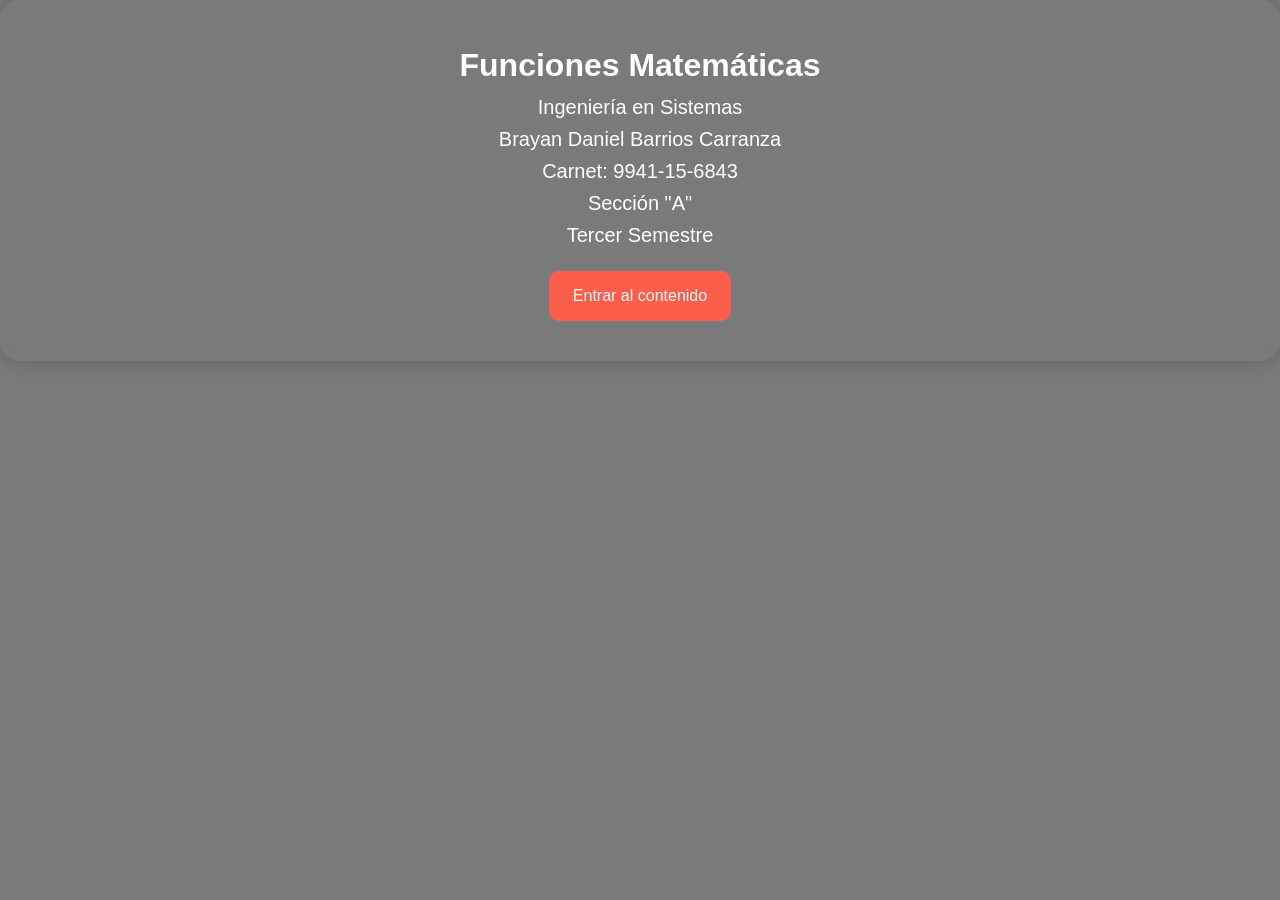
<file: index.html>
<!DOCTYPE html>
<html lang="es-gt">

<head>
    <meta charset="UTF-8">

    <meta name="viewport" content="width=device-width, initial-scale=1.0">

    <title>Clase de Cálculo</title>

    <link rel="stylesheet" href="style.css">
</head>

<body>

    <!-- Video Interactivo de fondo -->

    <video autoplay muted loop playsinline class="video-fondo">

        <source src="video.mp4" type="video/mp4">

    </video>

    <!-- fondo oscuro-->

    <div class="overlay"></div>

    <!-- Mis datos -->

    <div class="contenedor">

        <h1>Funciones Matemáticas</h1>

        <p class="info">
Ingeniería en Sistemas<br>
Brayan Daniel Barrios Carranza<br>
Carnet: 9941-15-6843<br>
Sección "A"<br>
Tercer Semestre <br>

</p>

        <a href="funciones.html" class="boton-redireccion">
            Entrar al contenido
        </a>

    </div>

</body>

</html>
</file>
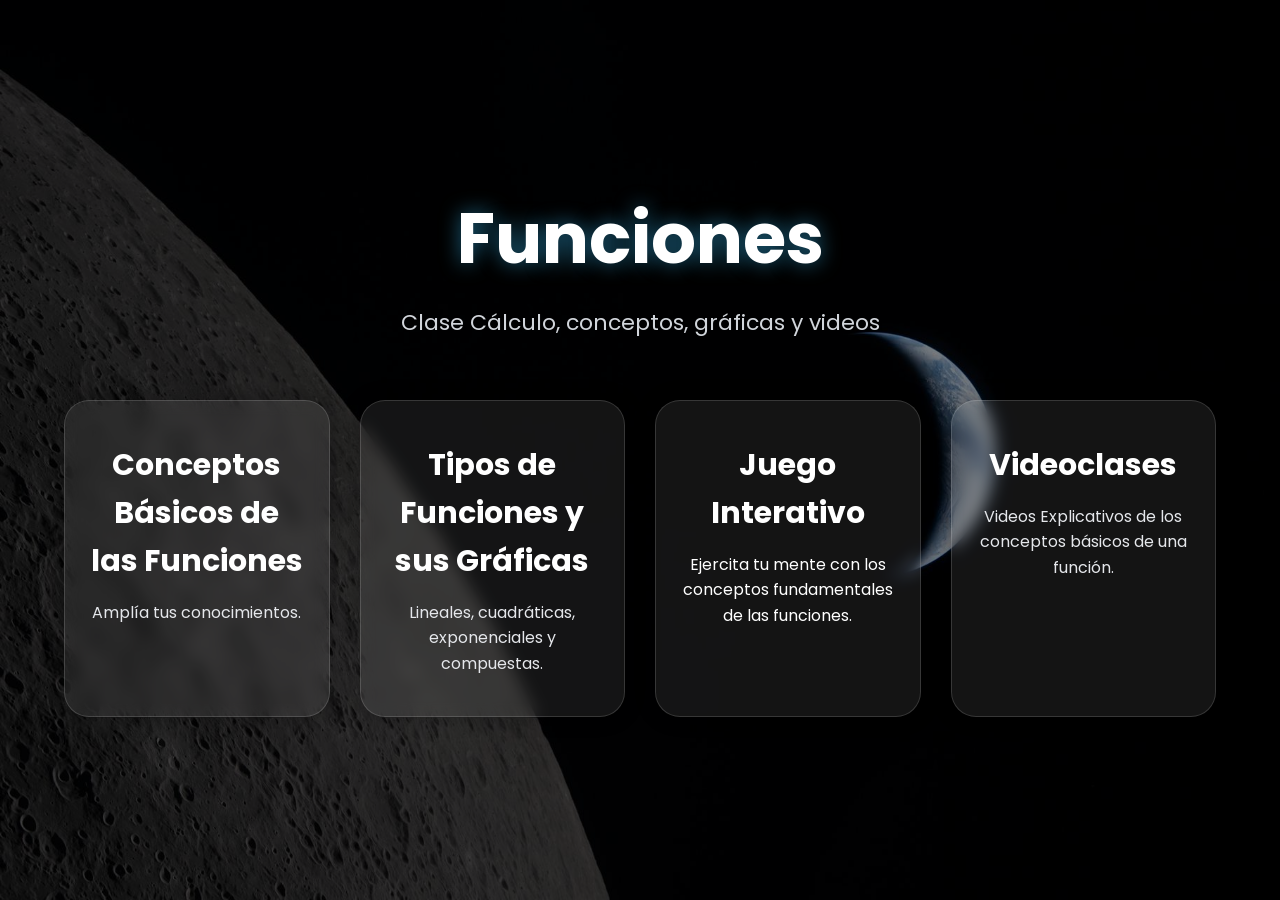
<file: funciones.html>
<!DOCTYPE html>
<html lang="es">
<head>
    <meta charset="UTF-8">
    <meta name="viewport" content="width=device-width, initial-scale=1.0">
    <title>Universo de Funciones</title>

    <!-- FUENTE -->
    <link rel="preconnect" href="https://fonts.googleapis.com">
    <link rel="preconnect" href="https://fonts.gstatic.com" crossorigin>
    <link href="https://fonts.googleapis.com/css2?family=Poppins:wght@300;400;600;700&display=swap" rel="stylesheet">

    <link rel="stylesheet" href="style.css">
</head>

<body class="pagina-universo">

    <!-- FONDO OSCURO -->
    <div class="overlay"></div>

    <!-- CONTENIDO -->

    <div class="contenido-universo">

        <h1 class="titulo-principal">
            Funciones
        </h1>

        <p class="subtitulo">
            Clase Cálculo, conceptos, gráficas y videos
        </p>

        <!-- BOTONES -->

        <div class="contenedor-botones">

            <a href="definiciones.html" class="tarjeta-boton">
                <h2>Conceptos Básicos de las Funciones</h2>
                <p>Amplía tus conocimientos.</p>
            </a>

            <a href="tipos.html" class="tarjeta-boton">
                <h2>Tipos de Funciones y sus Gráficas</h2>
                <p>Lineales, cuadráticas, exponenciales y compuestas.</p>
            </a>
            <a href="ejercicios.html" class="tarjeta-boton">
                <h2>Juego Interativo</h2>
                Ejercita tu mente
                con los conceptos fundamentales de las funciones.
            </a>
                       <a href="videos.html" class="tarjeta-boton">
                <h2>Videoclases</h2>
                <p>Videos Explicativos de los conceptos básicos de una función.</p>
            </a>

        </div>

    </div>

</body>
</html>
</file>
<file: style.css>
/* =========================================
   CONFIGURACION GENERAL
========================================= */

*{
    margin:0;
    padding:0;
    box-sizing:border-box;
}

html{
    scroll-behavior:smooth;
}

body{
    font-family:'Poppins', sans-serif;
    background:#f4f6f9;
    color:#222;
    line-height:1.8;
    overflow-x:hidden;
}

/* =========================================
   VIDEO DE FONDO
========================================= */

.video-fondo{
    position:fixed;
    top:0;
    left:0;
    width:100%;
    height:100%;
    object-fit:cover;
    z-index:-2;
}

/* =========================================
   OVERLAY
========================================= */

.overlay{
    position:fixed;
    top:0;
    left:0;
    width:100%;
    height:100%;
    background:rgba(0,0,0,0.5);
    z-index:-1;
}

/* =========================================
   CONTENEDOR INICIO
========================================= */

.contenedor{
    position:relative;
    z-index:1;
    text-align:center;
    padding:40px;
    background:rgba(255,255,255,0.0);
    backdrop-filter:blur(5px);
    border-radius:20px;
    color:white;
    box-shadow:0 0 20px rgba(0,0,0,0.2);
}

.info{
    font-size:20px;
}

/* =========================================
   BOTON REDIRECCION
========================================= */

.boton-redireccion{
    background:#FD5E4B;
    color:white;
    padding:12px 24px;
    display:inline-block;
    margin-top:20px;
    border-radius:10px;
    text-decoration:none;
    transition:0.3s;
}

.boton-redireccion:hover{
    background:#FF4F3B;
    transform:scale(1.05);
}

/* =========================================
   PAGINA FUNCIONES
========================================= */

.pagina-funciones{
    min-height:100vh;
    background:linear-gradient(to bottom, #0F172A, #1E293B);
    color:white;
    padding:40px;
}

/* =========================================
   ENCABEZADO
========================================= */

.encabezado{
    text-align:center;
    margin-bottom:50px;
}

.encabezado h1{
    font-size:50px;
}

/* =========================================
   CONTENIDO
========================================= */

.contenido{
    max-width:1200px;
    margin:auto;
}

/* =========================================
   MENU
========================================= */

.menu{
    background:rgba(0,0,0,0.7);
    padding:15px 30px;
    display:flex;
    justify-content:space-between;
    align-items:center;
    position:sticky;
    top:0;
    z-index:100;
}

.logo{
    color:white;
    font-weight:bold;
}

.menu ul{
    list-style:none;
    display:flex;
    gap:20px;
}

.menu a{
    color:white;
    text-decoration:none;
    transition:0.3s;
}

.menu a:hover{
    color:#38BDF8;
}

/* =========================================
   FOOTER
========================================= */

.footer{
    text-align:center;
    padding:30px;
    color:white;
}

/* =========================================
   UNIVERSO
========================================= */

.pagina-universo{
    min-height:100vh;
    font-family:'Poppins', sans-serif;
    background-image:url(fondo-universo.jpg);
    background-size:cover;
    background-position:center;
    background-attachment:fixed;
    display:flex;
    justify-content:center;
    align-items:center;
    position:relative;
    overflow-x:hidden;
}

/* =========================================
   CONTENIDO UNIVERSO
========================================= */

.contenido-universo{
    position:relative;
    z-index:1;
    width:90%;
    max-width:1200px;
    text-align:center;
    color:white;
}

/* =========================================
   TITULOS
========================================= */

.titulo-principal{
    font-size:70px;
    margin-bottom:10px;
    text-shadow:0 0 20px rgba(56,189,248,0.5);
}

.subtitulo{
    font-size:22px;
    margin-bottom:60px;
    color:#D1D5DB;
}

/* =========================================
   BOTONES UNIVERSO
========================================= */

.contenedor-botones{
    display:grid;
    grid-template-columns:repeat(auto-fit, minmax(250px,1fr));
    gap:30px;
}

.tarjeta-boton{
    text-decoration:none;
    color:white;
    padding:40px 25px;
    border-radius:25px;
    background:rgba(255,255,255,0.08);
    backdrop-filter:blur(8px);
    border:1px solid rgba(255,255,255,0.15);
    transition:0.4s;
    box-shadow:0 0 20px rgba(0,0,0,0.3);
}

.tarjeta-boton:hover{
    transform:translateY(-10px) scale(1.04);
    background:rgba(56,189,248,0.15);
    box-shadow:0 0 25px rgba(56,189,248,0.5);
}

.tarjeta-boton h2{
    font-size:30px;
    margin-bottom:15px;
}

.tarjeta-boton p{
    color:#E5E7EB;
    line-height:1.6;
}

/* =========================================
   HEADER
========================================= */

header{
    background:linear-gradient(135deg, #1e3a5f, #4f8cff);
    color:white;
    text-align:center;
    padding:90px 20px;
    box-shadow:0 5px 20px rgba(0,0,0,0.2);
}

header h1{
    font-size:3.5rem;
    margin-bottom:15px;
    font-weight:700;
}

header p{
    font-size:1.2rem;
    opacity:0.9;
    font-weight:300;
}

/* =========================================
   MAIN
========================================= */

main{
    width:90%;
    max-width:1300px;
    margin:auto;
    padding:50px 0;
}

/* =========================================
   SECCIONES
========================================= */

.seccion{
    background:white;
    margin-bottom:35px;
    padding:35px;
    border-radius:22px;
    box-shadow:0 5px 20px rgba(0,0,0,0.08);
    transition:0.3s ease;
    overflow:hidden;
}

.seccion:hover{
    transform:translateY(-5px);
}

/* =========================================
   TITULOS SECCION
========================================= */

.seccion h2{
    color:#1e3a5f;
    margin-bottom:20px;
    border-left:6px solid #4f8cff;
    padding-left:15px;
    font-size:2rem;
}

.seccion p{
    margin-bottom:20px;
    text-align:justify;
}

/* =========================================
   FORMULAS
========================================= */

.formula{
    background:#eef4ff;
    color:#1e3a5f;
    padding:20px;
    border-radius:15px;
    text-align:center;
    font-size:1.5rem;
    font-weight:bold;
    margin:25px 0;
    border:1px solid #d8e6ff;
    overflow-x:auto;
}

/* =========================================
   LISTAS
========================================= */

ul{
    padding-left:25px;
    margin-top:15px;
}

li{
    margin-bottom:12px;
}

/* =========================================
   GRID
========================================= */

.grid-tipos{
    display:grid;
    grid-template-columns:repeat(auto-fit, minmax(250px,1fr));
    gap:25px;
    margin-top:30px;
}

/* =========================================
   TARJETAS
========================================= */

.tipo{
    background:#f8fbff;
    border:1px solid #dbe7ff;
    padding:25px;
    border-radius:18px;
    transition:0.3s ease;
}

.tipo:hover{
    transform:scale(1.03);
    box-shadow:0 5px 15px rgba(0,0,0,0.08);
}

.tipo h3{
    color:#1e3a5f;
    margin-bottom:15px;
    font-size:1.4rem;
}

/* =========================================
   BOTON VOLVER
========================================= */

.contenedor-boton{
    text-align:center;
    margin:60px 0;
}

.boton-volver{
    background:#1e3a5f;
    color:white;
    text-decoration:none;
    padding:15px 35px;
    border-radius:12px;
    font-weight:bold;
    transition:0.3s ease;
    display:inline-block;
    box-shadow:0 5px 15px rgba(0,0,0,0.15);
}

.boton-volver:hover{
    background:#4f8cff;
    transform:scale(1.05);
}

/* =========================================
   SCROLLBAR
========================================= */

::-webkit-scrollbar{
    width:10px;
}

::-webkit-scrollbar-track{
    background:#f0f0f0;
}

::-webkit-scrollbar-thumb{
    background:#4f8cff;
    border-radius:10px;
}

/* =========================================
   SISTEMA COSMICO
========================================= */

.cosmos-section{
    background:
    radial-gradient(circle at top,
    #16213e,
    #0f172a,
    #020617);
    position:relative;
    overflow:hidden;
    color:white;
}

/* ESTRELLAS */

.cosmos-section::before{
    content:"";
    position:absolute;
    inset:0;
    background-image:
    radial-gradient(white 1px, transparent 1px);
    background-size:60px 60px;
    opacity:0.12;
    animation:fondoEstrellas 20s linear infinite;
}

@keyframes fondoEstrellas{
    from{
        transform:translateY(0);
    }

    to{
        transform:translateY(60px);
    }
}

/* ESCENA */

.escena-cosmica{
    display:flex;
    align-items:center;
    justify-content:center;
    margin-top:80px;
    position:relative;
    gap:0;
}

/* PLANETAS */

.planeta{
    width:130px;
    height:130px;
    border-radius:50%;
    display:flex;
    align-items:center;
    justify-content:center;
    color:white;
    font-size:2.5rem;
    font-weight:bold;
    z-index:2;
}

.planeta-input{
    background:
    radial-gradient(circle at top left,
    #60a5fa,
    #2563eb,
    #020617);

    box-shadow:
    0 0 30px #60a5fa,
    0 0 80px rgba(96,165,250,0.5);
}

.planeta-output{
    background:
    radial-gradient(circle at top left,
    #93c5fd,
    #1d4ed8,
    #020617);

    box-shadow:
    0 0 30px #93c5fd,
    0 0 80px rgba(147,197,253,0.5);
}

/* RUTAS */

.ruta{
    width:240px;
    height:4px;
    background:
    linear-gradient(to right,
    rgba(96,165,250,0.2),
    #60a5fa,
    rgba(96,165,250,0.2));

    position:relative;
}

/* ESTRELLAS VIAJERAS */

.estrella{
    position:absolute;
    top:-18px;
    left:-30px;
    font-size:2rem;
    color:white;
    opacity:0;

    text-shadow:
    0 0 10px white,
    0 0 20px #60a5fa,
    0 0 40px #60a5fa;
}

/* VIAJE */

.viajar{
    animation:viajeHorizontal 2.5s linear forwards;
}

@keyframes viajeHorizontal{

    0%{
        left:-30px;
        opacity:1;
    }

    100%{
        left:230px;
        opacity:1;
    }
}

/* AGUJERO NEGRO */

.agujero-negro{
    width:260px;
    height:260px;
    position:relative;
    display:flex;
    align-items:center;
    justify-content:center;
    flex-direction:column;
    margin:0 20px;
}

/* CENTRO */

.centro-negro{
    width:130px;
    height:130px;
    background:black;
    border-radius:50%;
    position:absolute;
    z-index:3;

    box-shadow:
    0 0 40px #2563eb,
    0 0 100px rgba(37,99,235,0.7);
}

/* ANILLO */

.anillo{
    width:220px;
    height:220px;
    border-radius:50%;
    border:8px solid rgba(96,165,250,0.5);
    position:absolute;

    animation:rotar 6s linear infinite;

    box-shadow:
    0 0 20px #60a5fa;
}

@keyframes rotar{

    from{
        transform:rotate(0deg);
    }

    to{
        transform:rotate(360deg);
    }
}

/* TEXTO CORE */

.texto-core{
    color:#bfdbfe;
    font-weight:bold;
    letter-spacing:2px;
    z-index:5;
    margin-top:160px;
}

/* OPERACIONES */

.operaciones{
    display:flex;
    gap:20px;
    margin-top:15px;
    z-index:5;
}

.operaciones span{
    color:#60a5fa;
    opacity:0.2;
    font-size:1.3rem;
    font-weight:bold;
    transition:0.4s;
}

.activa{
    opacity:1 !important;
    color:white !important;
    transform:scale(1.3);

    text-shadow:
    0 0 10px white,
    0 0 20px #60a5fa;
}

/* NUCLEO ACTIVO */

.nucleo-activo .centro-negro{

    box-shadow:
    0 0 60px white,
    0 0 120px #60a5fa,
    0 0 180px #2563eb;
}

/* RESULTADO */

.resultado-final{
    animation:resultadoGigante 1s ease;
}

@keyframes resultadoGigante{

    0%{
        transform:scale(0.2);
        opacity:0;
    }

    100%{
        transform:scale(1.2);
        opacity:1;
    }
}

/* PANEL */

.panel-control{
    display:flex;
    justify-content:center;
    gap:20px;
    margin-top:70px;
    flex-wrap:wrap;
}

.panel-control input{
    padding:15px;
    width:240px;
    border:none;
    border-radius:12px;
    font-size:1rem;
}

.panel-control button{
    background:#2563eb;
    color:white;
    border:none;
    padding:15px 35px;
    border-radius:12px;
    cursor:pointer;
    font-weight:bold;
    transition:0.3s;
}

.panel-control button:hover{
    background:#60a5fa;
    transform:scale(1.05);
}

/* =========================================
   RESPONSIVE
========================================= */

@media(max-width:1100px){

    .escena-cosmica{
        transform:scale(0.8);
    }
}

@media(max-width:768px){

    header{
        padding:70px 20px;
    }

    header h1{
        font-size:2.5rem;
    }

    .escena-cosmica{
        flex-direction:column;
        gap:30px;
        transform:scale(0.9);
    }

    .ruta{
        width:4px;
        height:120px;
    }

    .seccion{
        padding:25px;
    }

    .formula{
        font-size:1.2rem;
    }
}

@media(max-width:500px){

    header h1{
        font-size:2rem;
    }

    .seccion h2{
        font-size:1.4rem;
    }

    .titulo-principal{
        font-size:45px;
    }
}
/* =========================================
   SISTEMA COSMICO
========================================= */

.cosmos-section{

    background:
    radial-gradient(circle at top,
    #16213e,
    #0f172a,
    #020617);

    position:relative;

    overflow:hidden;

}

/* ESTRELLAS FONDO */

.cosmos-section::before{

    content:"";

    position:absolute;

    inset:0;

    background-image:
    radial-gradient(white 1px, transparent 1px);

    background-size:60px 60px;

    opacity:0.15;

    animation:fondoEstrellas 20s linear infinite;

    pointer-events: none;
}

@keyframes fondoEstrellas{

    from{
        transform:translateY(0);
    }

    to{
        transform:translateY(60px);
    }

}

/* ESCENA */

.escena-cosmica{

    display:flex;

    align-items:center;

    justify-content:center;

    gap:0;

    margin-top:80px;

    position:relative;
}

/* PLANETAS */

.planeta{

    width:130px;

    height:130px;

    border-radius:50%;

    display:flex;

    align-items:center;

    justify-content:center;

    color:white;

    font-size:2.5rem;

    font-weight:bold;

    z-index:2;
}

/* INPUT */

.planeta-input{

    background:
    radial-gradient(circle at top left,
    #60a5fa,
    #2563eb,
    #020617);

    box-shadow:
    0 0 30px #60a5fa,
    0 0 80px rgba(96,165,250,0.5);
}

/* OUTPUT */

.planeta-output{

    background:
    radial-gradient(circle at top left,
    #93c5fd,
    #1d4ed8,
    #020617);

    box-shadow:
    0 0 30px #93c5fd,
    0 0 80px rgba(147,197,253,0.5);

    transform:scale(1);
}

/* RESULTADO FINAL */

.resultado-final{

    animation:resultadoGigante 1s ease;
}

@keyframes resultadoGigante{

    0%{
        transform:scale(0.2);
        opacity:0;
    }

    100%{
        transform:scale(1);
        opacity:1;
    }

}

/* RUTAS */

.ruta{

    width:240px;

    height:4px;

    background:
    linear-gradient(to right,
    rgba(96,165,250,0.2),
    #60a5fa,
    rgba(96,165,250,0.2));

    position:relative;

    overflow:visible;
}

/* ESTRELLA */

.estrella{

    position:absolute;

    top:-18px;

    left:-30px;

    font-size:2rem;

    color:white;

    opacity:0;

    text-shadow:
    0 0 10px white,
    0 0 20px #60a5fa,
    0 0 40px #60a5fa;
}

/* VIAJE */

.viajar{

    animation:viajeHorizontal 2.5s linear forwards;
}

@keyframes viajeHorizontal{

    0%{

        left:-30px;

        opacity:1;
    }

    100%{

        left:230px;

        opacity:1;
    }

}

/* AGUJERO NEGRO */

.agujero-negro{

    width:260px;

    height:260px;

    position:relative;

    display:flex;

    align-items:center;

    justify-content:center;

    flex-direction:column;

    margin:0 20px;
}

/* CENTRO */

.centro-negro{

    width:130px;

    height:130px;

    background:black;

    border-radius:50%;

    position:absolute;

    z-index:3;

    box-shadow:
    0 0 40px #2563eb,
    0 0 100px rgba(37,99,235,0.7);
}

/* ANILLO */

.anillo{

    width:220px;

    height:220px;

    border-radius:50%;

    border:8px solid rgba(96,165,250,0.5);

    position:absolute;

    animation:rotar 6s linear infinite;

    box-shadow:
    0 0 20px #60a5fa;
}

@keyframes rotar{

    from{
        transform:rotate(0deg);
    }

    to{
        transform:rotate(360deg);
    }

}

/* TEXTO */

.texto-core{

    color:#bfdbfe;

    font-weight:bold;

    letter-spacing:2px;

    z-index:5;

    margin-top:160px;
}

/* OPERACIONES */

.operaciones{

    display:flex;

    gap:20px;

    margin-top:15px;

    z-index:5;
}

.operaciones span{

    color:#60a5fa;

    opacity:0.2;

    font-size:1.3rem;

    font-weight:bold;

    transition:0.4s;
}

/* OPERACION ACTIVA */

.activa{

    opacity:1 !important;

    color:white !important;

    transform:scale(1.3);

    text-shadow:
    0 0 10px white,
    0 0 20px #60a5fa;
}

/* NUCLEO ACTIVO */

.nucleo-activo .centro-negro{

    box-shadow:
    0 0 60px white,
    0 0 120px #60a5fa,
    0 0 180px #2563eb;
}

/* PANEL */

.panel-control{

    display:flex;

    justify-content:center;

    gap:20px;

    margin-top:70px;

    flex-wrap:wrap;
}

.panel-control input{

    padding:15px;

    width:240px;

    border:none;

    border-radius:12px;

    font-size:1rem;
}

.panel-control button{

    background:#2563eb;

    color:white;

    border:none;

    padding:15px 35px;

    border-radius:12px;

    cursor:pointer;

    font-weight:bold;

    transition:0.3s;
}

.panel-control button:hover{

    background:#60a5fa;

    transform:scale(1.05);
}
/* =========================================
   GRAFICA TIENE QUE QUEDAR BIEN INT 10000
========================================= */
* {
    margin: 0;
    padding: 0;
    box-sizing: border-box;
}

body {
    font-family: 'Inter', sans-serif;
    background-color: #f4f6f9;
    color: #333333;
    line-height: 1.6;
}

.main-header {
    background: linear-gradient(135deg, #1e529e 0%, #4a8df8 100%);
    color: #ffffff;
    text-align: center;
    padding: 60px 20px;
}

.main-header h1 {
    font-size: 2.5rem;
    font-weight: 700;
    margin-bottom: 15px;
}

.main-header p {
    font-size: 1.1rem;
    font-weight: 300;
    opacity: 0.9;
}

.container {
    max-width: 1100px;
    margin: -40px auto 40px auto;
    padding: 0 20px;
}

.card {
    background-color: #ffffff;
    border-radius: 12px;
    padding: 35px;
    box-shadow: 0 10px 30px rgba(0, 0, 0, 0.05);
    display: grid;
    grid-template-columns: 1fr;
    gap: 30px;
    margin-bottom: 30px;
}

@media (min-width: 768px) {
    .card {
        grid-template-columns: 1.2fr 0.8fr;
    }
}

.card-title-wrapper {
    display: flex;
    align-items: center;
    gap: 12px;
    margin-bottom: 20px;
}

.title-bar {
    width: 5px;
    height: 32px;
    background-color: #3b82f6;
    border-radius: 4px;
    display: inline-block;
}

.card-title-wrapper h2 {
    font-size: 1.4rem;
    color: #0f172a;
    font-weight: 700;
}

.description {
    font-size: 0.95rem;
    color: #4b5563;
    margin-bottom: 20px;
}

.formula-box {
    background-color: #eff6ff;
    color: #1e40af;
    padding: 15px;
    border-radius: 8px;
    text-align: center;
    font-size: 1.2rem;
    font-weight: 600;
    margin-bottom: 25px;
}

.controls-wrapper {
    background-color: #f8fafc;
    padding: 15px;
    border-radius: 8px;
    border: 1px solid #e2e8f0;
}

.controls-wrapper h3 {
    font-size: 0.9rem;
    color: #64748b;
    margin-bottom: 12px;
    text-transform: uppercase;
    letter-spacing: 0.5px;
}

.input-group {
    display: flex;
    align-items: center;
    justify-content: space-between;
    margin-bottom: 10px;
}

.input-group:last-child {
    margin-bottom: 0;
}

.input-group label {
    font-size: 0.95rem;
    font-weight: 600;
    color: #334155;
}

.input-group input {
    width: 80px;
    padding: 6px 10px;
    border: 1px solid #cbd5e1;
    border-radius: 6px;
    font-size: 0.95rem;
    outline: none;
    text-align: center;
}

.input-group input:focus {
    border-color: #3b82f6;
    box-shadow: 0 0 0 3px rgba(59, 130, 246, 0.15);
}

.card-graph {
    display: flex;
    justify-content: center;
    align-items: center;
}

/* Estilo del recuadro de la gráfica */
.graph-canvas {
    background-color: #ffffff;
    border: 1px solid #e2e8f0;
    border-radius: 8px;
    box-shadow: inset 0 2px 4px rgba(0,0,0,0.02);
}

/* Estilos para las etiquetas de clasificación matemática */
.tags-wrapper {
    display: flex;
    gap: 8px;
    margin-bottom: 15px;
    flex-wrap: wrap;
}

.tag {
    font-size: 0.75rem;
    font-weight: 700;
    padding: 4px 10px;
    border-radius: 20px;
    text-transform: uppercase;
}

.tag-yes {
    background-color: #dcfce7;
    color: #15803d;
}

.tag-no {
    background-color: #fee2e2;
    color: #b91c1c;
}
/* Estilo matemático elegante para las fórmulas */
.formula-box {
    font-family: 'Georgia', 'Times New Roman', serif;
    font-style: italic;
    font-size: 1.4rem; /* Un poco más grande para resaltar */
    letter-spacing: 0.5px;
}

/* Evita que los números o variables dentro de la fórmula pierdan el formato */
.formula-box span, .formula-box sup {
    font-family: 'Georgia', 'Times New Roman', serif;
}
/* Contenedor del botón de retorno */
.menu-btn-container {
    display: flex;
    justify-content: center;
    margin-top: 40px;
    margin-bottom: 20px;
}

/* Estilo del botón "Volver al Menú" */
.btn-back-menu {
    display: inline-flex;
    align-items: center;
    gap: 10px;
    background: linear-gradient(135deg, #1e529e 0%, #4a8df8 100%);
    color: #ffffff;
    text-decoration: none;
    padding: 14px 28px;
    border-radius: 50px;
    font-size: 0.95rem;
    font-weight: 600;
    box-shadow: 0 4px 15px rgba(30, 82, 158, 0.2);
    transition: all 0.3s ease;
}

/* Efecto al pasar el mouse por encima (Hover) */
.btn-back-menu:hover {
    transform: translateY(-2px);
    box-shadow: 0 6px 20px rgba(30, 82, 158, 0.3);
    opacity: 0.95;
}

/* Efecto al hacer clic */
.btn-back-menu:active {
    transform: translateY(0);
}
/* Estilo matemático elegante para variables dentro del texto descriptivo */
.description var {
    font-family: 'Georgia', 'Times New Roman', serif;
    font-style: italic;
    font-weight: 600; /* Le da un ligero realce */
    color: inherit;   /* Mantiene exactamente el mismo color del texto que lo rodea */
}

/* =========================================
   VIDEOS ULTIMA PARTE PROYECTITO
========================================= */
/* ==========================================================================
   ESTILOS EXCLUSIVOS PARA LA PÁGINA VIDEOS.HTML
   (Gracias a la clase .observatorio-page, tus otras páginas no se alterarán)
   ========================================================================== */

/* Contenedor principal de la página de videos */
.observatorio-page {
    font-family: 'Montserrat', sans-serif;
    background-color: #020208 !important;
    color: #ffffff !important;
    height: 100vh;
    display: flex;
    flex-direction: column;
    justify-content: space-between;
    overflow: hidden;
    margin: 0;
    padding: 0;
    box-sizing: border-box;
}

/* Imagen de fondo local 'planetas.jpg' con filtro oscuro cinematográfico */
.observatorio-page .space-bg {
    position: fixed;
    top: 0;
    left: 0;
    width: 100vw;
    height: 100vh;
    background: radial-gradient(circle at 50% 50%, rgba(255, 140, 0, 0.08), transparent 60%), 
                url('planetas.jpg') no-repeat center center/cover;
    z-index: -1;
    filter: brightness(0.65);
}

/* Títulos centrales (Sin barras de menús arriba) */
.observatorio-page .hero-content {
    text-align: center;
    margin-top: auto;
    margin-bottom: auto; /* Centrado vertical absoluto */
    padding: 0 20px;
}

.observatorio-page .main-title {
    font-size: 4.5rem;
    font-weight: 800;
    letter-spacing: 5px;
    margin-bottom: 12px;
    color: #ffffff !important;
    text-shadow: 0 0 40px rgba(255, 255, 255, 0.15);
}

.observatorio-page .subtitle {
    font-size: 1.5rem;
    font-weight: 300;
    color: #d1d1d6 !important;
    letter-spacing: 2px;
}

/* Las 3 divisiones de la barra inferior con efecto cristal (blur) */
.observatorio-page .media-stations {
    display: flex;
    width: 100%;
    border-top: 1px solid rgba(255, 255, 255, 0.12);
    background: rgba(2, 2, 8, 0.4);
    backdrop-filter: blur(8px);
}

.observatorio-page .station-card {
    flex: 1;
    height: 130px;
    display: flex;
    align-items: center;
    justify-content: center;
    text-align: center;
    border-right: 1px solid rgba(255, 255, 255, 0.12);
    cursor: pointer;
    position: relative;
    transition: all 0.4s cubic-bezier(0.25, 0.8, 0.25, 1);
}

.observatorio-page .station-card:last-child {
    border-right: none;
}

.observatorio-page .station-content {
    padding: 0 30px;
}

.observatorio-page .station-title {
    font-size: 1.15rem;
    font-weight: 400;
    letter-spacing: 1px;
    color: #cccccc;
    transition: color 0.3s, transform 0.4s;
    display: block;
}

/* Pequeño texto descriptivo oculto al inicio */
.observatorio-page .station-hover-text {
    font-size: 0.8rem;
    color: #ff9d6c; /* Tono naranja observatorio */
    margin-top: 8px;
    opacity: 0;
    height: 0;
    overflow: hidden;
    transition: all 0.4s ease;
    font-weight: 300;
}

/* --- INTERACCIONES AL PASAR EL MOUSE (HOVER) --- */
.observatorio-page .station-card:hover {
    background: rgba(255, 255, 255, 0.04); /* Se ilumina levemente */
    border-top: 2px solid #ff9d6c; /* El borde superior se resalta */
    transform: translateY(-4px); /* El botón se levanta un poco */
    box-shadow: 0 -15px 30px rgba(255, 140, 0, 0.03);
}

.observatorio-page .station-card:hover .station-title {
    color: #ffffff;
    font-weight: 700;
}

.observatorio-page .station-card:hover .station-hover-text {
    opacity: 1;
    height: auto; /* Despliega el texto de forma fluida */
}

/* --- DISEÑO DE LA VENTANA EMERGENTE (MODAL) --- */
.observatorio-page .video-modal {
    position: fixed;
    top: 0;
    left: 0;
    width: 100vw;
    height: 100vh;
    display: flex;
    align-items: center;
    justify-content: center;
    z-index: 2000;
    opacity: 0;
    pointer-events: none;
    transition: opacity 0.4s ease;
}

/* Activa la ventana */
.observatorio-page .video-modal.active {
    opacity: 1;
    pointer-events: auto;
}

/* Fondo oscurecido total detrás del video */
.observatorio-page .modal-backdrop {
    position: absolute;
    width: 100%;
    height: 100%;
    background: rgba(0, 0, 0, 0.93);
    backdrop-filter: blur(10px);
}

/* Contenedor del reproductor */
.observatorio-page .modal-container {
    position: relative;
    width: 85%;
    max-width: 950px;
    background: #000000;
    border: 1px solid rgba(255, 255, 255, 0.08);
    box-shadow: 0 25px 60px rgba(0,0,0,0.8);
    z-index: 2001;
    border-radius: 6px;
    overflow: hidden;
}

/* Botón de cerrar (X) */
.observatorio-page .close-modal {
    position: absolute;
    top: 12px;
    right: 20px;
    background: none;
    border: none;
    color: #ffffff;
    font-size: 2.2rem;
    cursor: pointer;
    z-index: 2002;
    transition: color 0.2s;
}

.observatorio-page .close-modal:hover {
    color: #ff9d6c;
}

/* Contenedor con aspecto de cine 16:9 */
.observatorio-page .video-wrapper {
    position: relative;
    padding-bottom: 56.25%; 
    height: 0;
    background-color: #000;
}

/* Ajuste exacto para tu archivo video.mp4 */
.observatorio-page .video-wrapper video {
    position: absolute;
    top: 0;
    left: 0;
    width: 100%;
    height: 100%;
    object-fit: contain; /* Evita que el video se deforme */
}
/* css videos */
.modal-container{
    position: relative;
    width: 85%;
    max-width: 1000px;
    z-index: 2;
}

.video-wrapper{
    position: relative;
    width: 100%;
    padding-bottom: 56.25%; /* 16:9 */
    height: 0;
    overflow: hidden;
    background: black;
    border-radius: 20px;
}

.video-wrapper iframe{
    position: absolute;
    top: 0;
    left: 0;
    width: 100%;
    height: 100%;
    border: none;
}
</file>
